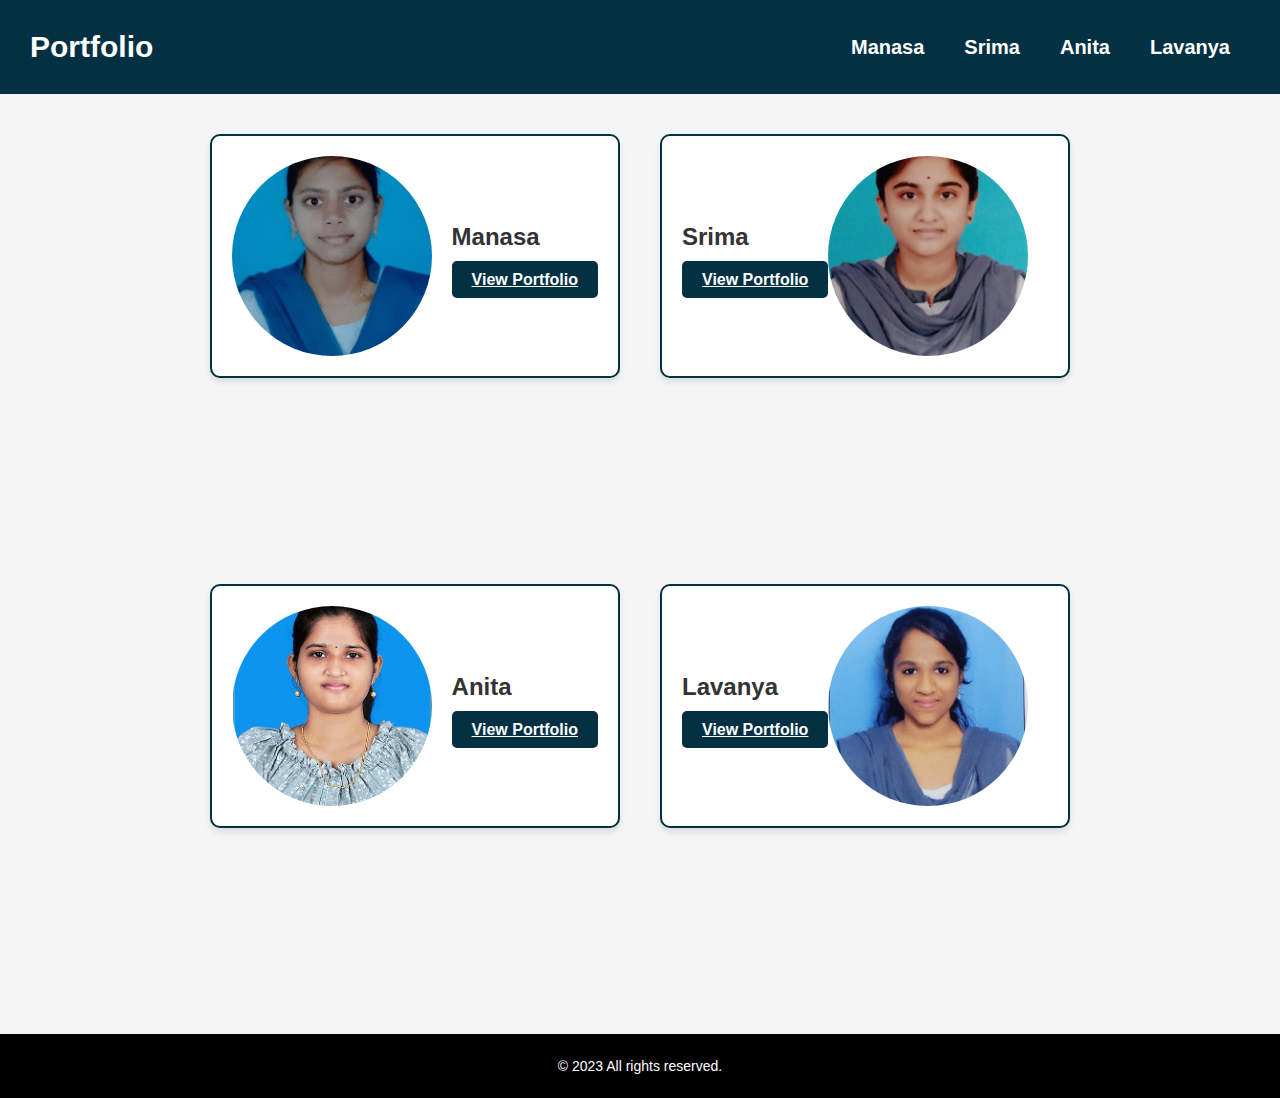
<file: index.html>
<!DOCTYPE html>
<html lang="en">
<head>
    <meta charset="UTF-8">
    <meta name="viewport" content="width=device-width, initial-scale=1.0">
    <link rel="stylesheet" href="styles.css">
    
    <title>My Portfolio</title>
</head>
<body>
    <nav class="navbar">
        <h1 class="portfolio-heading">Portfolio</h1>
        <ul>
            <li><a href="manasa.html">Manasa</a></li>
            <li><a href="srima.html">Srima</a></li>
            <li><a href="anita.html">Anita</a></li>
            <li><a href="lavanya.html">Lavanya</a></li>
        </ul>
    </nav>

    <section class="main">
        <div class="portfolio-item">
            <div class="image-container">
                <img src="IMAGES/maanasa.jpg" alt="Image 1">
            </div>
            <div class="description">
                <h2>Manasa</h2>
                    <a href="manasa.html" class="view-portfolio-button">View Portfolio</a>

            </div>
        </div>

        <div class="portfolio-item">
            <div class="image-container">
                <img src="IMAGES/picofmyne.jpeg" alt="Image 2">
            </div>
            <div class="description">
                <h2>Srima</h2>
                    <a href="srima.html" class="view-portfolio-button">View Portfolio</a>
            </div>
        </div>

        <div class="portfolio-item">
            <div class="image-container">
                <img src="IMAGES/anita.jpeg" alt="Image 3">
            </div>
            <div class="description">
                <h2>Anita</h2>
                    <a href="anita.html" class="view-portfolio-button">View Portfolio</a>
            </div>
        </div>

        <div class="portfolio-item">
            <div class="image-container">
                <img src="IMAGES/lavanya.jpg" alt="Image 4">
            </div>
            <div class="description">
                <h2>Lavanya</h2>
                    <a href="lavanya.html" class="view-portfolio-button">View Portfolio</a>
            </div>
        </div>
    </section>

    <footer>
        <p>&copy; 2023  All rights reserved.</p>
    </footer>
</body>
</html>
</file>
<file: styles.css>
body, ul {
    margin: 0;
    padding: 0;
    list-style: none;
    font-family: 'Poppins', sans-serif;
}

/* Navbar styles */
.navbar {
    background-color: #033043;
    color: white;
    display: flex;
    justify-content: space-between;
    align-items: center;
    padding: 30px 30px;
}

.portfolio-heading {
    font-size: 30px;
    margin: 0;
    padding: 0;
}

.navbar ul {
    display: flex;
    justify-content: flex-end;
    align-items: center;
    font-size: 20px;
}

.navbar a {
    color: white;
    text-decoration: none;
    margin: 0 20px;
    font-weight: bold;
    transition: color 0.3s;
}

.navbar a:hover {
    color: #ffc107;
}

/* Main content styles */
.main {
    display: flex;
    flex-wrap: wrap;
    justify-content: center;
    align-items: flex-start;
    min-height: 100vh;
    background-color: #f5f5f5;
    padding: 20px;
}

.portfolio-item {
    display: flex;
    align-items: center;
    margin: 20px;
    padding: 20px;
    background-color: white;
    box-shadow: 0 2px 4px rgba(0, 0, 0, 0.1);
    border-radius: 10px; /* Increase card border-radius */
    transition: transform 0.3s, box-shadow 0.3s;
    overflow: hidden;
    max-width: 1000px; /* Increase card max-width */
    
}

.portfolio-item:nth-child(even) {
    flex-direction: row-reverse; /* Display even-numbered cards from right to left */
}

.portfolio-item:hover {
    transform: translateY(-5px);
    box-shadow: 0 4px 6px rgba(0, 0, 0, 0.1);
}

.view-portfolio-button {
    background-color: #033043;
    color: white;
    border: none;
    padding: 10px 20px;
    border-radius: 5px;
    cursor: pointer;
    font-weight: bold;
    transition: background-color 0.3s;
}

.view-portfolio-button:hover {
    background-color: #033043;
}

.image-container {
    overflow: hidden;
    border-radius: 50%;
    width: 200px; /* Increase image width */
    height: 200px; /* Increase image height */
    flex: none;
    margin-right: 20px;
}

.image-container img {
    width: 100%;
    height: 100%;
    object-fit: cover;
}

.description {
    flex: 1;
}

.description h2 {
    margin-top: 0;
    color: #333;
}

.description p {
    color: #666;
}

/* Footer styles */
footer {
    text-align: center;
    padding: 10px 0;
    background-color: black;
    color: white;
    font-size: 14px;
}
.portfolio-item {
    border: 2px solid #033043;
    padding: 20px;
    margin: 20px;
    border-radius: 10px;
    box-shadow: 0 4px 6px rgba(0, 0, 0, 0.1);
}
</file>
